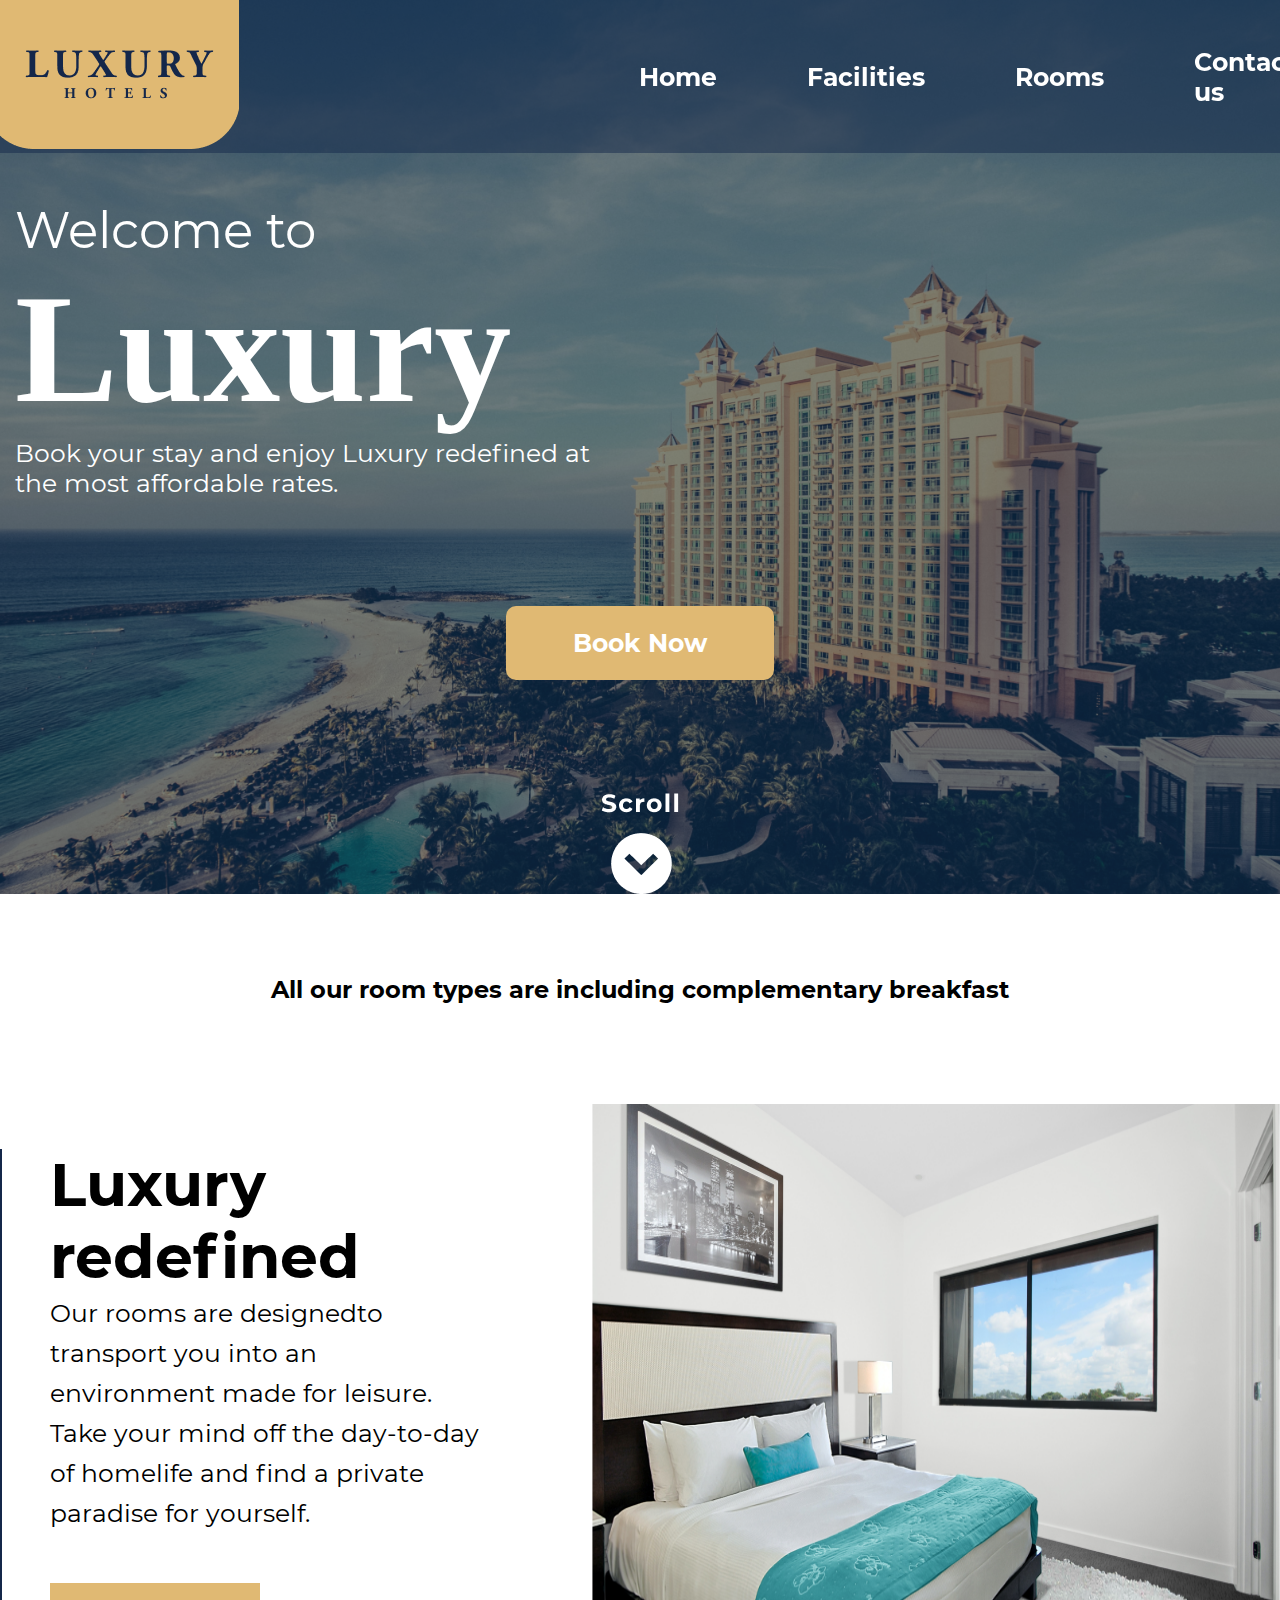
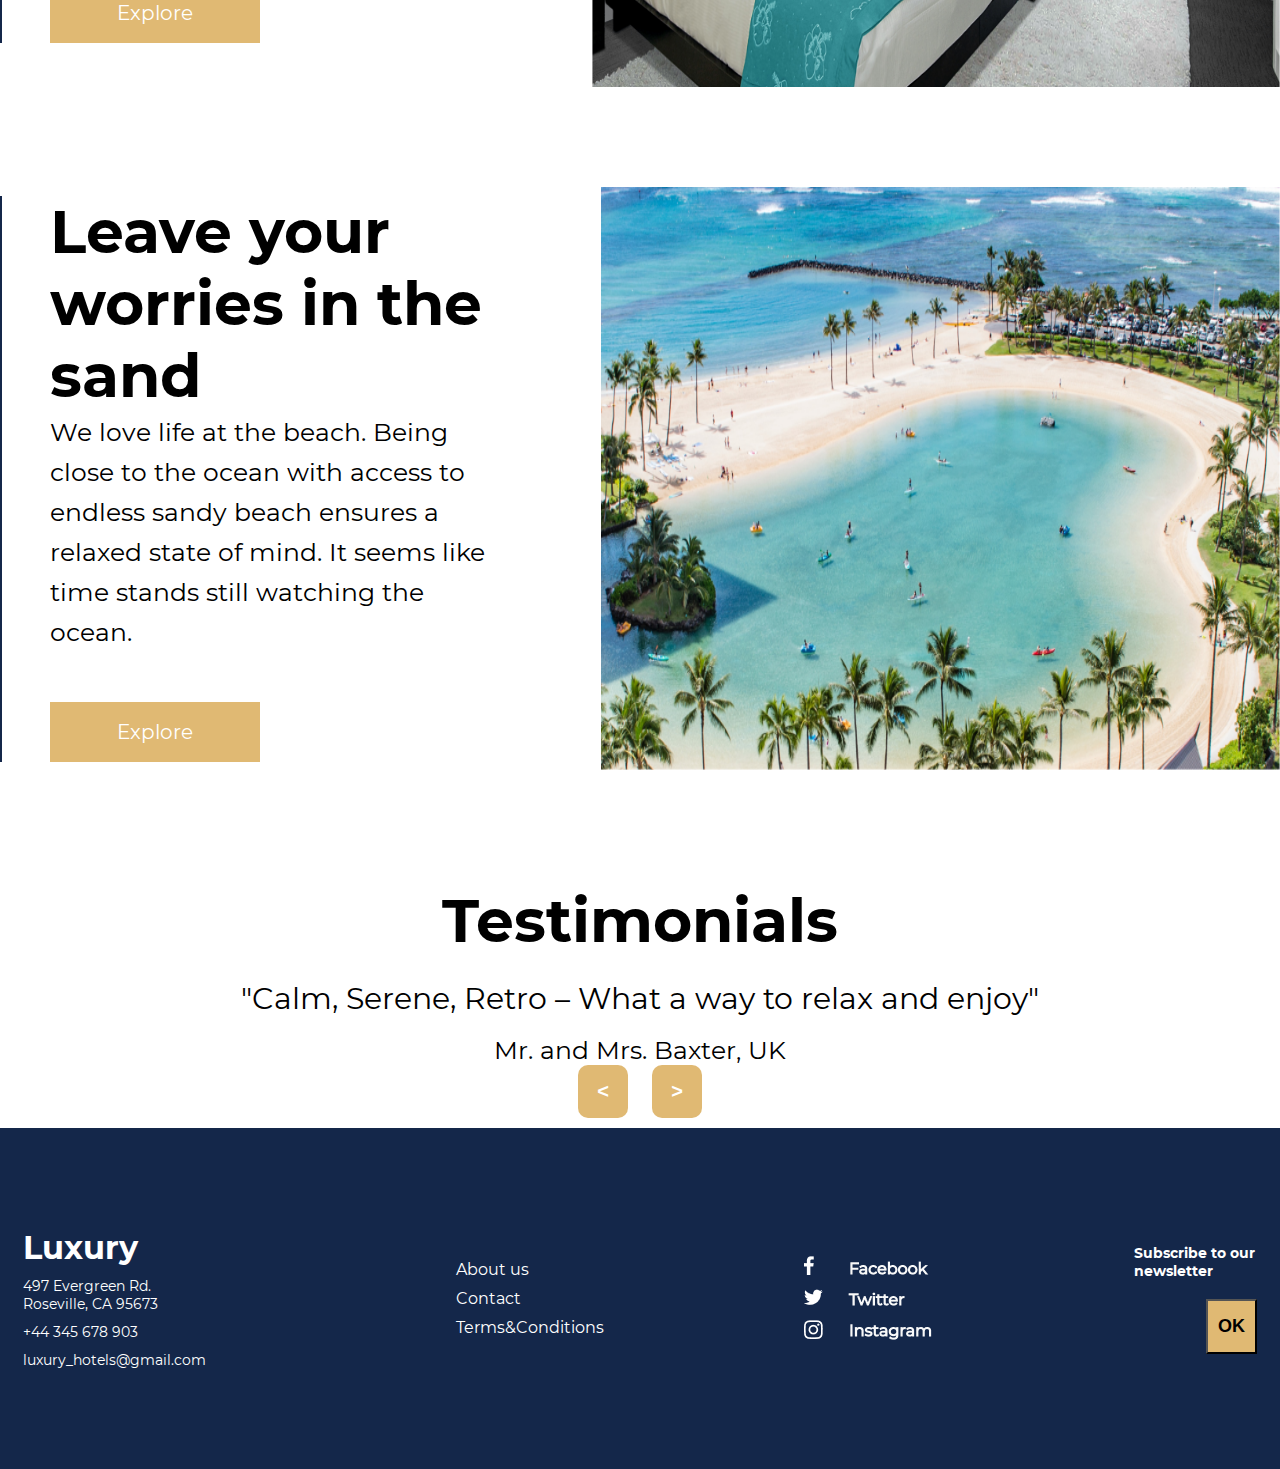
<file: index.html>
<!DOCTYPE html>
<html lang="en">

<head>
    <meta charset="UTF-8">
    <meta http-equiv="X-UA-Compatible" content="IE=edge">
    <meta name="viewport" content="width=device-width, initial-scale=1.0">
    <title>Document</title>
    <link rel="stylesheet" href="css/first.css">
    <link rel="stylesheet" href="css/second.css">
    <link rel="stylesheet" href="css/third.css">
    <link rel="stylesheet" href="css/forth.css">
    
</head>

<body>

    <header class="header">
        <div class="header_start">
            <div class="header_nav nav">
                <a href="#!" class="logo"><img src="img/Group 33.png" class="lux_img" alt=""></a>
                <ul class="hotel_list">
                    <li class="hotel_link">
                        <a href="index.html" class="hotel_linker">Home</a>
                    </li>
                    <li class="hotel_link">
                        <a href="facility.html" class="hotel_linker">Facilities</a>
                    </li>
                    <li class="hotel_link">
                        <a href="third.html" class="hotel_linker">Rooms</a>
                    </li>
                    <li class="hotel_link">
                        <a href="FOUR.HTML" class="hotel_linker">Contact us</a>
                    </li>
                </ul>
            </div>
            <img src="img/first page/header.png" class="headerBg" alt="">
            <div class="hotel_comment">
                <div class="container">
                    <h4 class="cmmn_Welcome">Welcome to</h4>
                    <h1 class="Luxury_cmmn">Luxury</h1>
                    <p class="luxury_txt_cmmn">Book your stay and enjoy Luxury
                        redefined at the most affordable rates.</p>
                        <a href="#" class="book_now">Book Now</a>
                        <div class="link_of_scrolling">
                            <a href="#navver">
                                <img class="scroll_scroll" src="img/Scroll.png" alt="">
                            </a>
                        </div>
                </div>
            </div>
            
        </div>
        <div class="header_stomach">
            <h2 class="stomach_text">All our room types are including complementary breakfast</h2>
            <div class="stomach_guide">
                <div class="stomach_guide_txt">
                    <h1 class="guide_title">Luxury redefined</h1>
                    <p class="guide_txt">Our rooms are designedto transport you into an environment made for leisure. Take your mind off the day-to-day of homelife and find a private paradise for yourself.</p>
                    <a href="#" class="guide_btn">Explore</a>
                </div>
                <div class="guide_img">
                    <img id="navver" src="img/first page/room1.png" class="img_guide" alt="">
                </div>
            </div>
            <div class="stomach_guide">
                <div class="stomach_guide_txt">
                    <h1 class="guide_title">Leave your worries in 
                        the sand</h1>
                    <p class="guide_txt">We love life at the beach. Being close
                        to the ocean with access to endless sandy
                        beach ensures a relaxed state of mind. It 
                        seems like time stands still watching the 
                        ocean. </p>
                    <a href="#" class="guide_btn">Explore</a>
                </div>
                <div class="guide_img">
                    <img src="img/first page/plyaj.png" class="img_guide" alt="">
                </div>
            </div>
            
        </div>
        <div class="header_footer">
            <h1 class="header_footer_texts">Testimonials</h1>
            <p class="text_text">"Calm, Serene, Retro – What a way to relax and enjoy"</p>
            <p class="text_text_1"> Mr. and Mrs. Baxter, UK</p>
            <div class="header_footer-btns">
                <button class="btn_s"><</button>
                <button class="btn_s">></button>
            </div>
        </div>
    </header>

    <section class="section">
        <div class="container">
            <div class="nav_for_foooter">
                <div class="nav_1_footer">
                    <h1 class="text_luxury_foooter">Luxury</h1>
                    <a class="link_for_footer" href="#">497 Evergreen Rd. Roseville, CA 95673</a>
                    <a class="link_for_footer_1" href="tel:+44 345 678 903">+44 345 678 903</a>
                    <a class="link_for_footer_2" href="mailto:luxury_hotels@gmail.com">luxury_hotels@gmail.com</a>
                   
                </div>
                <div class="nav_footer_2">
                    <a href="#" class="nav_link_footer">About us</a>
                    <a href="#" class="nav_link_footer_1">Contact</a>
                    <a href="#" class="nav_link_footer_2">Terms&Conditions</a>
                </div>
                <div class="nav_footer_3">
                    <a href="#">
                        <img src="img/facebok.png" class="twit_face" alt="">
                    </a>
                </div>
                <div class="nav_footer_4">
                    <p class="nav_txt_subs">Subscribe to our newsletter</p><br>
                    <div class="navver">
                        <input type="text" class="input" placeholder="Email Address">
                        <button class="OK">OK</button>
                    </div>
                </div>
            </div>
        </div>
    </section>


</body>

</html>
</file>
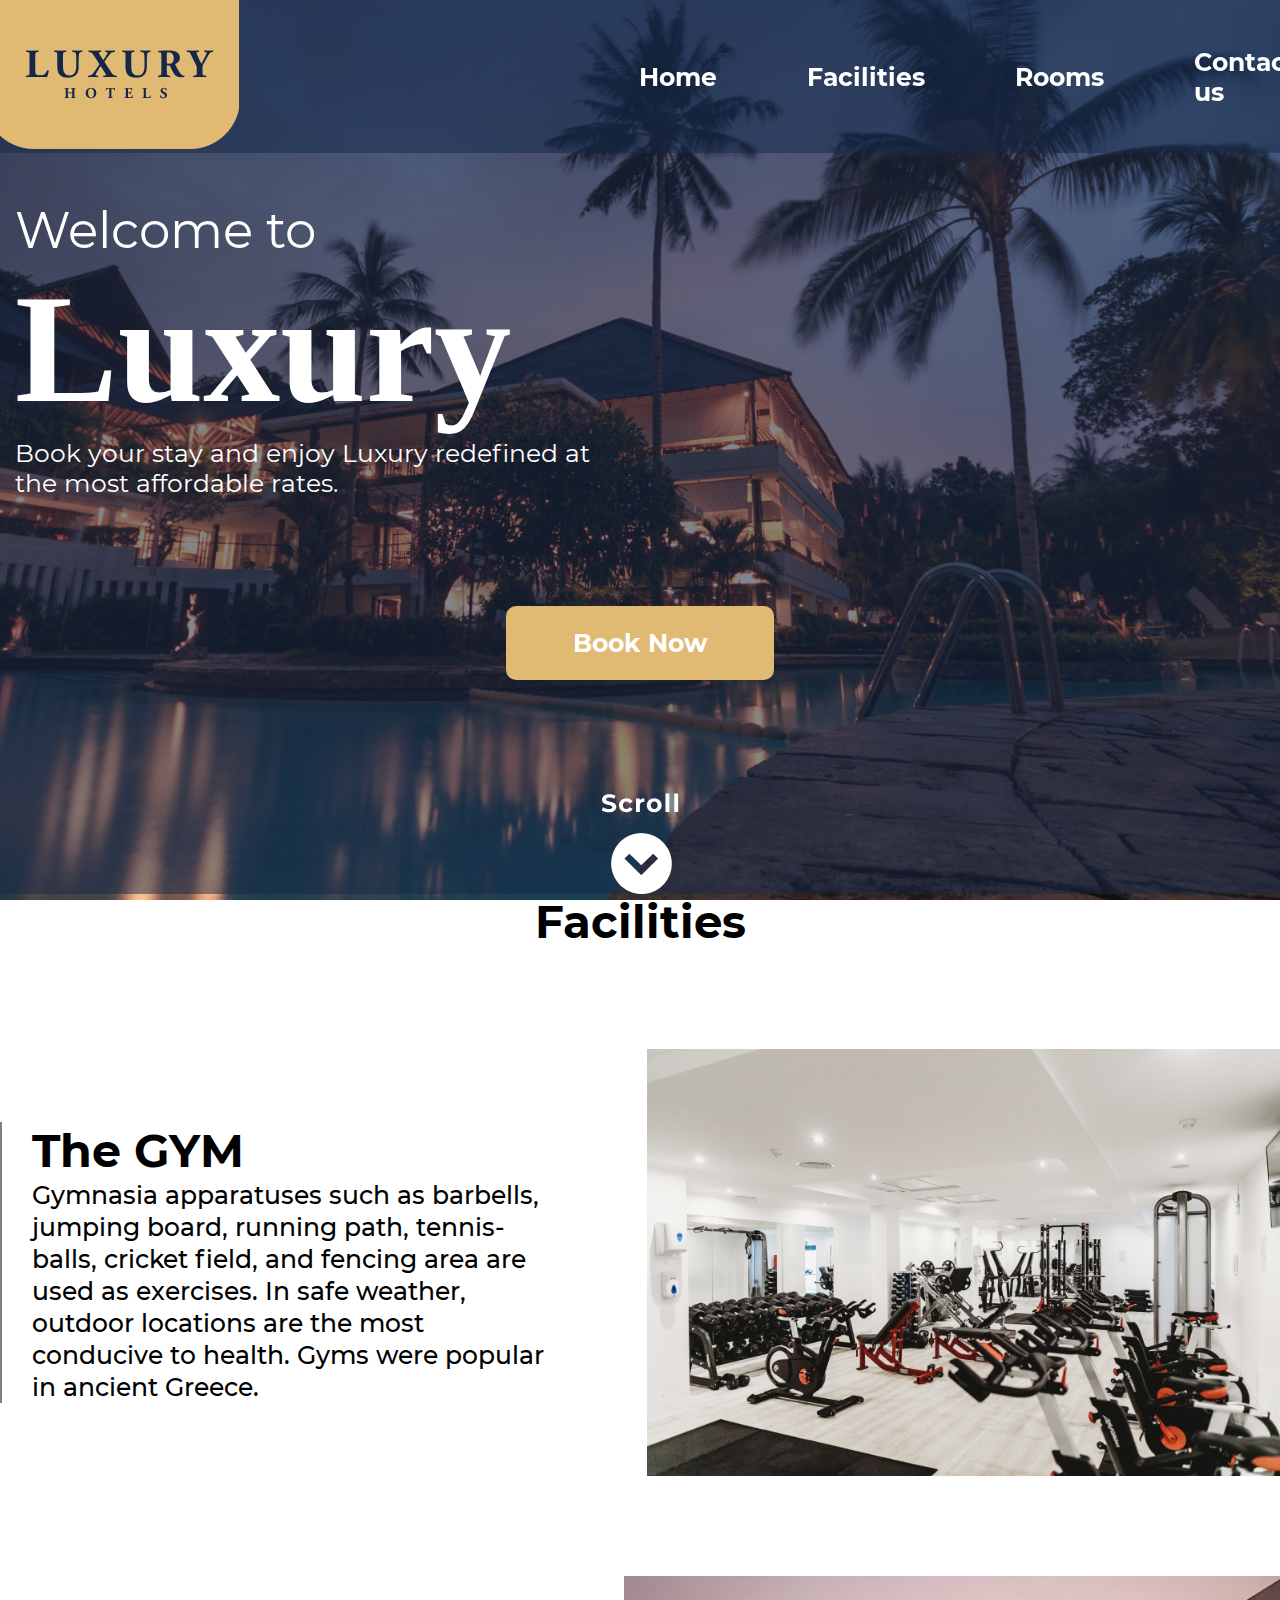
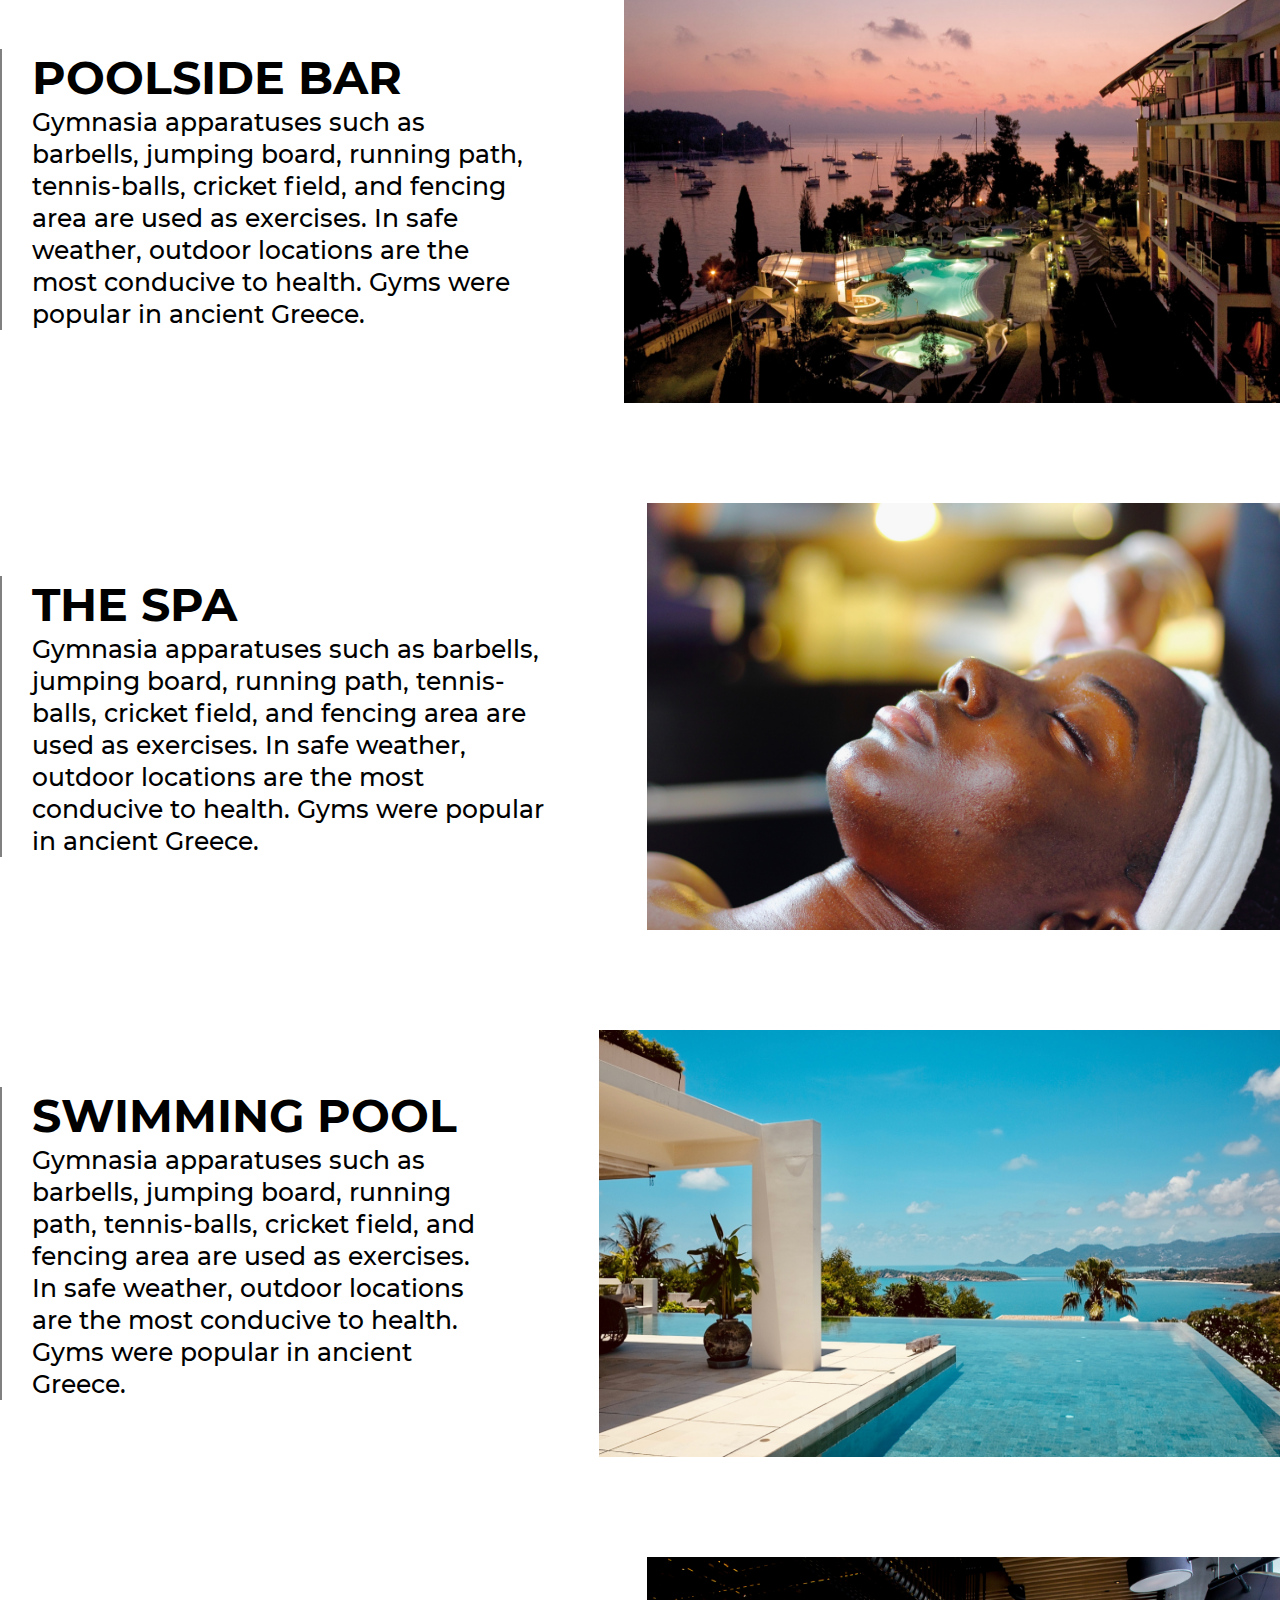
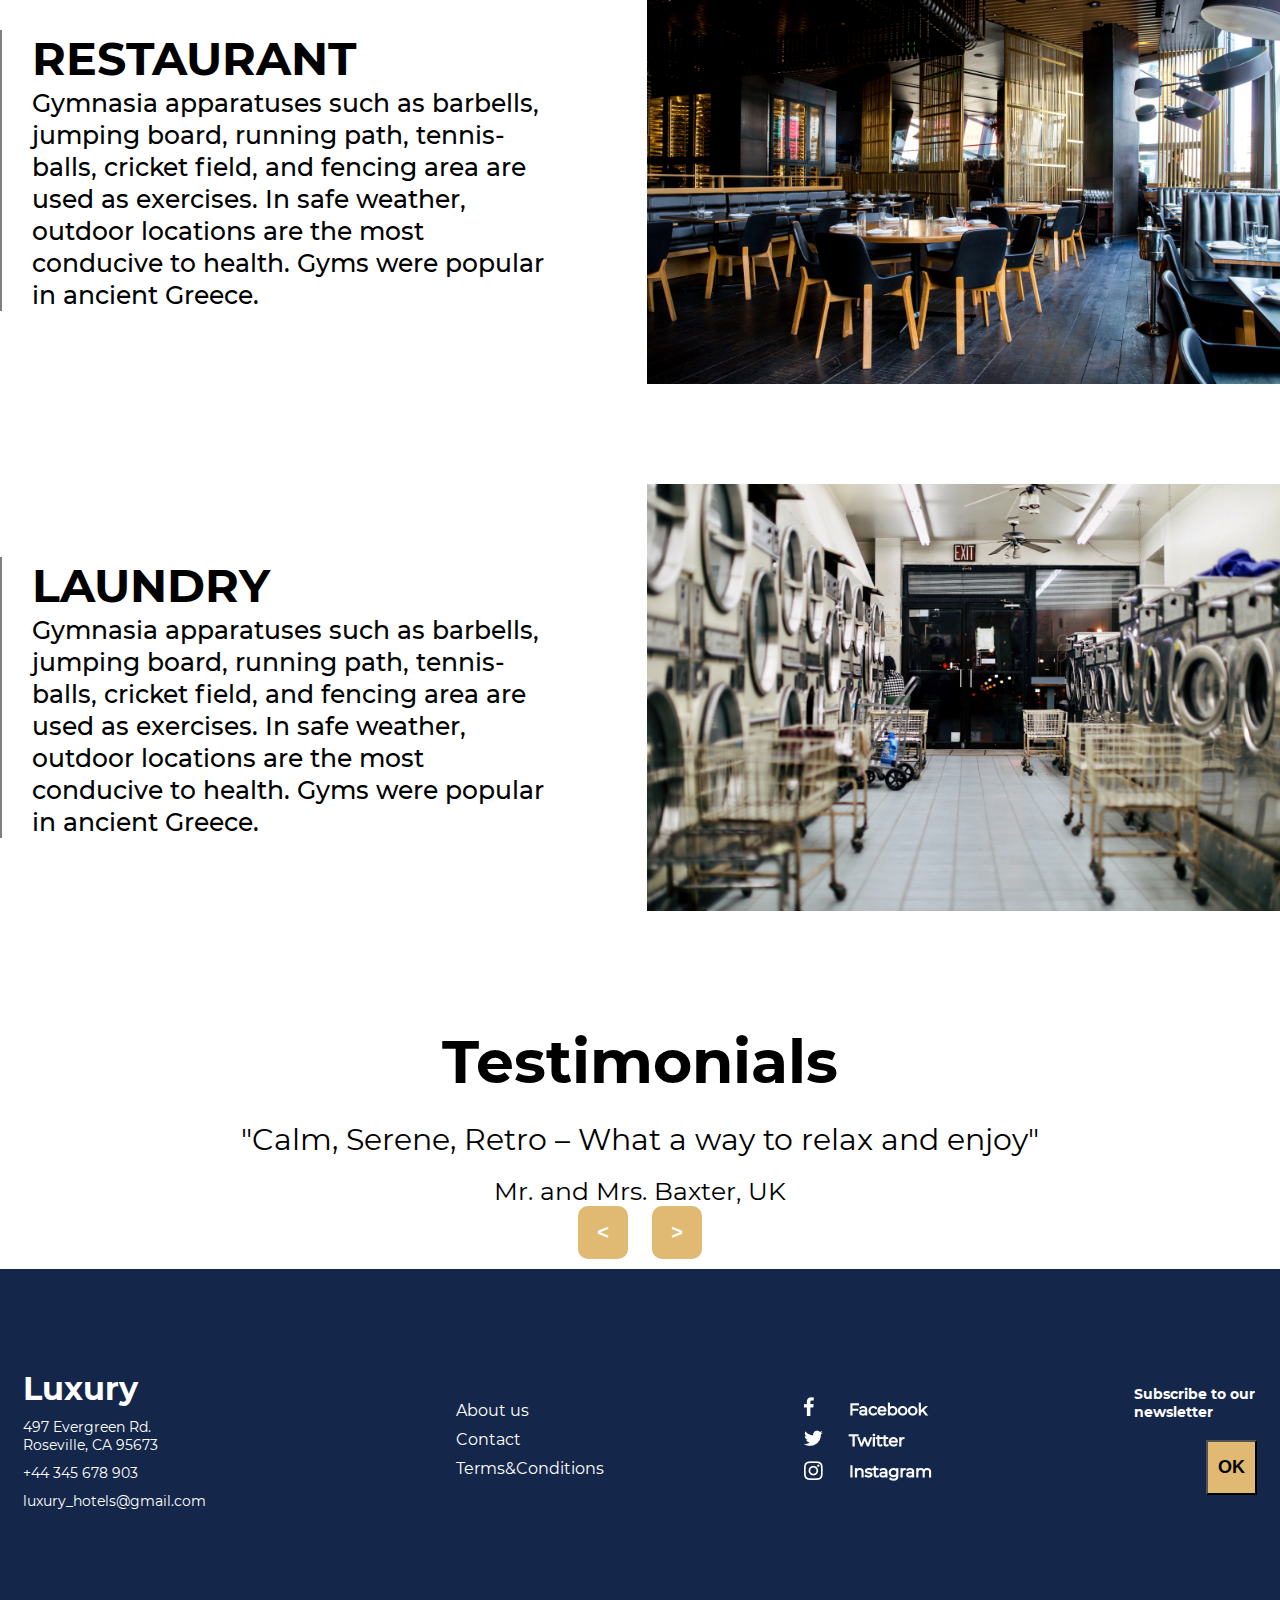
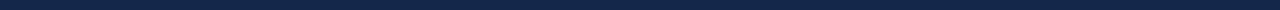
<file: facility.html>
<!DOCTYPE html>
<html lang="en">

<head>
    <meta charset="UTF-8">
    <meta http-equiv="X-UA-Compatible" content="IE=edge">
    <meta name="viewport" content="width=device-width, initial-scale=1.0">
    <title>Document</title>
    <link rel="stylesheet" href="css/second.css">
    <link rel="stylesheet" href="css/third.css">
    <link rel="stylesheet" href="css/forth.css">
</head>

<body>

    <header class="header">
        <div class="header_start">
            <div class="header_nav nav">
                <a href="#!" class="logo"><img src="img/Group 33.png" class="lux_img" alt=""></a>
                <ul class="hotel_list">
                    <li class="hotel_link">
                        <a href="index.html" class="hotel_linker">Home</a>
                    </li>
                    <li class="hotel_link">
                        <a href="facility.html" class="hotel_linker">Facilities</a>
                    </li>
                    <li class="hotel_link">
                        <a href="third.html" class="hotel_linker">Rooms</a>
                    </li>
                    <li class="hotel_link">
                        <a href="FOUR.HTML" class="hotel_linker">Contact us</a>
                    </li>
                </ul>
            </div>
            <img src="img/second page/palm.png" class="headerBg" alt="">
            <div class="hotel_comment">
                <div class="container">
                    <h4 class="cmmn_Welcome">Welcome to</h4>
                    <h1 class="Luxury_cmmn">Luxury</h1>
                    <p class="luxury_txt_cmmn">Book your stay and enjoy Luxury
                        redefined at the most affordable rates.</p>
                        <a href="#" class="book_now">Book Now</a>
                        <div class="link_of_scrolling">
                            <a href="#">
                                <img class="scroll_scroll" src="img/Scroll.png" alt="">
                            </a>
                        </div>
                </div>
            </div>
            
        </div>

        <div class="style_rooms">
            <div class="room_txt">Facilities</div>
            <div class="rooms_info">
                <div class="about_room">
                    <h2 class="info">The GYM</h2>
                    <p class="info_txt">Gymnasia apparatuses such as barbells, jumping board, running path, tennis-balls, cricket field, and fencing area are used as exercises. In safe weather, outdoor locations are the most conducive to health. Gyms were popular in ancient Greece.</p>
                </div>
                <div class="room_1">
                    <img src="img/second page/sportzal.png" class="img_gym" alt="">
                </div>
            </div>
            <div class="rooms_info">
                <div class="about_room">
                    <h2 class="info">POOLSIDE BAR</h2>
                    <p class="info_txt">Gymnasia apparatuses such as barbells, jumping board, running path, tennis-balls, cricket field, and fencing area are used as exercises. In safe weather, outdoor locations are the most conducive to health. Gyms were popular in ancient Greece.</p>
                </div>
                <div class="room_1">
                    <img src="img/second page/vidsverxy.png" class="img_gym" alt="">
                </div>
            </div>
            <div class="rooms_info">
                <div class="about_room">
                    <h2 class="info">THE SPA</h2>
                    <p class="info_txt">Gymnasia apparatuses such as barbells, jumping board, running path, tennis-balls, cricket field, and fencing area are used as exercises. In safe weather, outdoor locations are the most conducive to health. Gyms were popular in ancient Greece.</p>
                </div>
                <div class="room_1">
                    <img src="img/second page/massaj.png" class="img_gym" alt="">
                </div>
            </div>
            <div class="rooms_info">
                <div class="about_room">
                    <h2 class="info">SWIMMING POOL</h2>
                    <p class="info_txt">Gymnasia apparatuses such as barbells, jumping board, running path, tennis-balls, cricket field, and fencing area are used as exercises. In safe weather, outdoor locations are the most conducive to health. Gyms were popular in ancient Greece.</p>
                </div>
                <div class="room_1">
                    <img src="img/second page/pool.png" class="img_gym" alt="">
                </div>
            </div>
            <div class="rooms_info">
                <div class="about_room">
                    <h2 class="info">RESTAURANT</h2>
                    <p class="info_txt">Gymnasia apparatuses such as barbells, jumping board, running path, tennis-balls, cricket field, and fencing area are used as exercises. In safe weather, outdoor locations are the most conducive to health. Gyms were popular in ancient Greece.</p>
                </div>
                <div class="room_1">
                    <img src="img/second page/restaran.png" class="img_gym" alt="">
                </div>
            </div>
            <div class="rooms_info">
                <div class="about_room">
                    <h2 class="info">LAUNDRY</h2>
                    <p class="info_txt">Gymnasia apparatuses such as barbells, jumping board, running path, tennis-balls, cricket field, and fencing area are used as exercises. In safe weather, outdoor locations are the most conducive to health. Gyms were popular in ancient Greece.</p>
                </div>
                <div class="room_1">
                    <img src="img/second page/yuvish mashinasi.png" class="img_gym" alt="">
                </div>
            </div>
           
        </div>

        <div class="header_footer">
            <h1 class="header_footer_texts">Testimonials</h1>
            <p class="text_text">"Calm, Serene, Retro – What a way to relax and enjoy"</p>
            <p class="text_text_1"> Mr. and Mrs. Baxter, UK</p>
            <div class="header_footer-btns">
                <button class="btn_s"><</button>
                <button class="btn_s">></button>
            </div>
        </div>

        <section class="section">
            <div class="container">
                <div class="nav_for_foooter">
                    <div class="nav_1_footer">
                        <h1 class="text_luxury_foooter">Luxury</h1>
                        <a class="link_for_footer" href="#">497 Evergreen Rd. Roseville, CA 95673</a>
                        <a class="link_for_footer_1" href="tel:+44 345 678 903">+44 345 678 903</a>
                        <a class="link_for_footer_2" href="mailto:luxury_hotels@gmail.com">luxury_hotels@gmail.com</a>
                       
                    </div>
                    <div class="nav_footer_2">
                        <a href="#" class="nav_link_footer">About us</a>
                        <a href="#" class="nav_link_footer_1">Contact</a>
                        <a href="#" class="nav_link_footer_2">Terms&Conditions</a>
                    </div>
                    <div class="nav_footer_3">
                        <a href="#">
                            <img src="img/facebok.png" class="twit_face" alt="">
                        </a>
                    </div>
                    <div class="nav_footer_4">
                        <p class="nav_txt_subs">Subscribe to our newsletter</p><br>
                        <div class="navver">
                            <input type="text" class="input" placeholder="Email Address">
                            <button class="OK">OK</button>
                        </div>
                    </div>
                </div>
            </div>
        </section>
       
    
        </header>
</file>
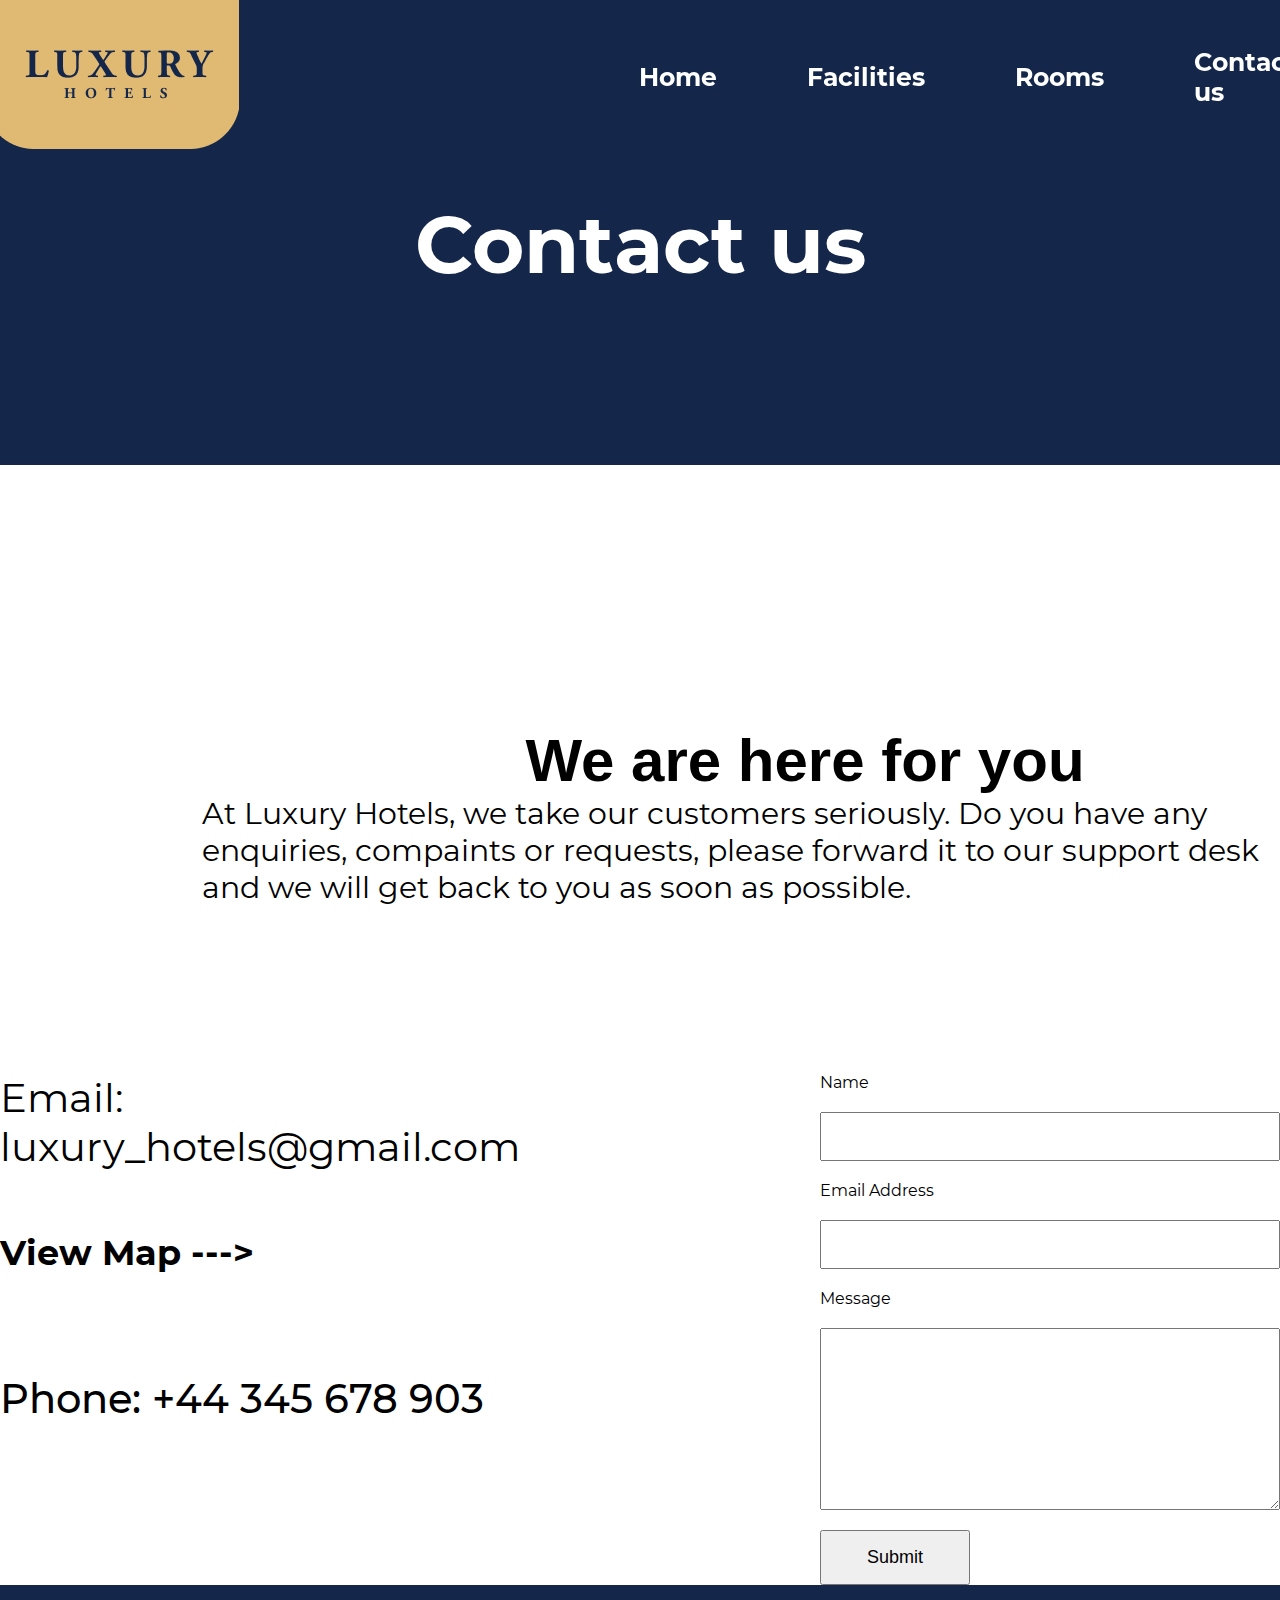
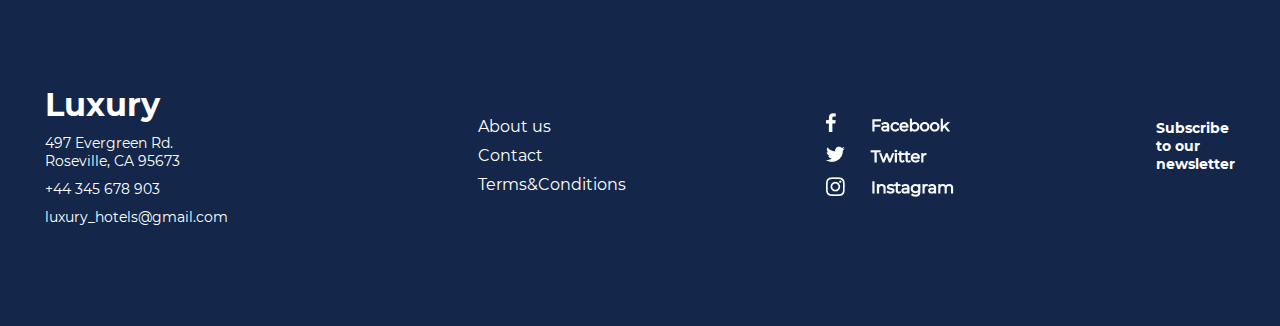
<file: FOUR.HTML>
<!DOCTYPE html>
<html lang="en">

<head>
    <meta charset="UTF-8">
    <meta http-equiv="X-UA-Compatible" content="IE=edge">
    <meta name="viewport" content="width=device-width, initial-scale=1.0">
    <title>Document</title>
    <link rel="stylesheet" href="css/first.css">
    <link rel="stylesheet" href="css/second.css">
    <link rel="stylesheet" href="css/third.css">
    <link rel="stylesheet" href="css/forth.css">

</head>

<body>
    <header class="header">
        <div class="container_11">
            <div class="header_start">
                <div class="header_nav nav">
                    <a href="#!" class="logo"><img src="img/Group 33.png" class="lux_img" alt=""></a>
                    <ul class="hotel_list">
                        <li class="hotel_link">
                            <a href="index.html" class="hotel_linker">Home</a>
                        </li>
                        <li class="hotel_link">
                            <a href="facility.html" class="hotel_linker">Facilities</a>
                        </li>
                        <li class="hotel_link">
                            <a href="third.html" class="hotel_linker">Rooms</a>
                        </li>
                        <li class="hotel_link">
                            <a href="FOUR.HTML" class="hotel_linker">Contact us</a>
                        </li>
                    </ul>
                </div>
                <h1 class="text_contact">Contact us</h1>
            </div>

        </div>
    </header>
    <main class="main">
        <div class="container_11">
            <div class="main_txt_her">
                <h1 class="main_txt_for_pay">We are here for you</h1>
                <p class="main_txt_for_paid">At Luxury Hotels, we take our customers seriously. Do you have any
                    enquiries, compaints or requests,
                    please forward it to our support desk and we will get back to you as soon as possible.</p>
            </div>
            <div class="flex_for">

                <div class="connects">
                    <div class="location">
                        <a class="locations" href="mailto:497 Evergreen Rd. Roseville, 
                          CA 95673">
                            Email: luxury_hotels@gmail.com</a>
                    </div>
                    <div class="viewing">
                        <a class="viewing" href="#">View Map ---></a>
                    </div>
                    <div class="contacing_number">
                        <a class="contacing_numbers" href="tel:Phone: +44 345 678 903"> Phone: +44 345 678 903</a>
                    </div>
                </div>
                <form class="message_for_admin">
                    <!-- <img src="img/Group 77.png" alt=""> -->
                    <label for="">Name</label>
                    <input type="text" class="message_for_admin__inp">
                    <label for="">Email Address</label>
                    <input type="email" class="message_for_admin__inp">
                    <label for="">Message</label>
                    <textarea name="" id="" cols="30" rows="10" class="message_for_admin__textarea"></textarea>
                    <button type="submit">Submit</button>
                </form>
            </div>
        </div>
    </main>


    <section class="section">
        <div class="container">
            <div class="nav_for_foooter_1">
                <div class="nav_1_footer">
                    <h1 class="text_luxury_foooter">Luxury</h1>
                    <a class="link_for_footer" href="#">497 Evergreen Rd. Roseville, CA 95673</a>
                    <a class="link_for_footer_1" href="tel:+44 345 678 903">+44 345 678 903</a>
                    <a class="link_for_footer_2" href="mailto:luxury_hotels@gmail.com">luxury_hotels@gmail.com</a>

                </div>
                <div class="nav_footer_2">
                    <a href="#" class="nav_link_footer">About us</a>
                    <a href="#" class="nav_link_footer_1">Contact</a>
                    <a href="#" class="nav_link_footer_2">Terms&Conditions</a>
                </div>
                <div class="nav_footer_3">
                    <a href="#">
                        <img src="img/facebok.png" class="twit_face" alt="">
                    </a>
                </div>
                <div class="nav_footer_4">
                    <p class="nav_txt_subs">Subscribe to our newsletter</p><br>

                </div>
            </div>
        </div>
    </section>

</body>

</html>
</file>
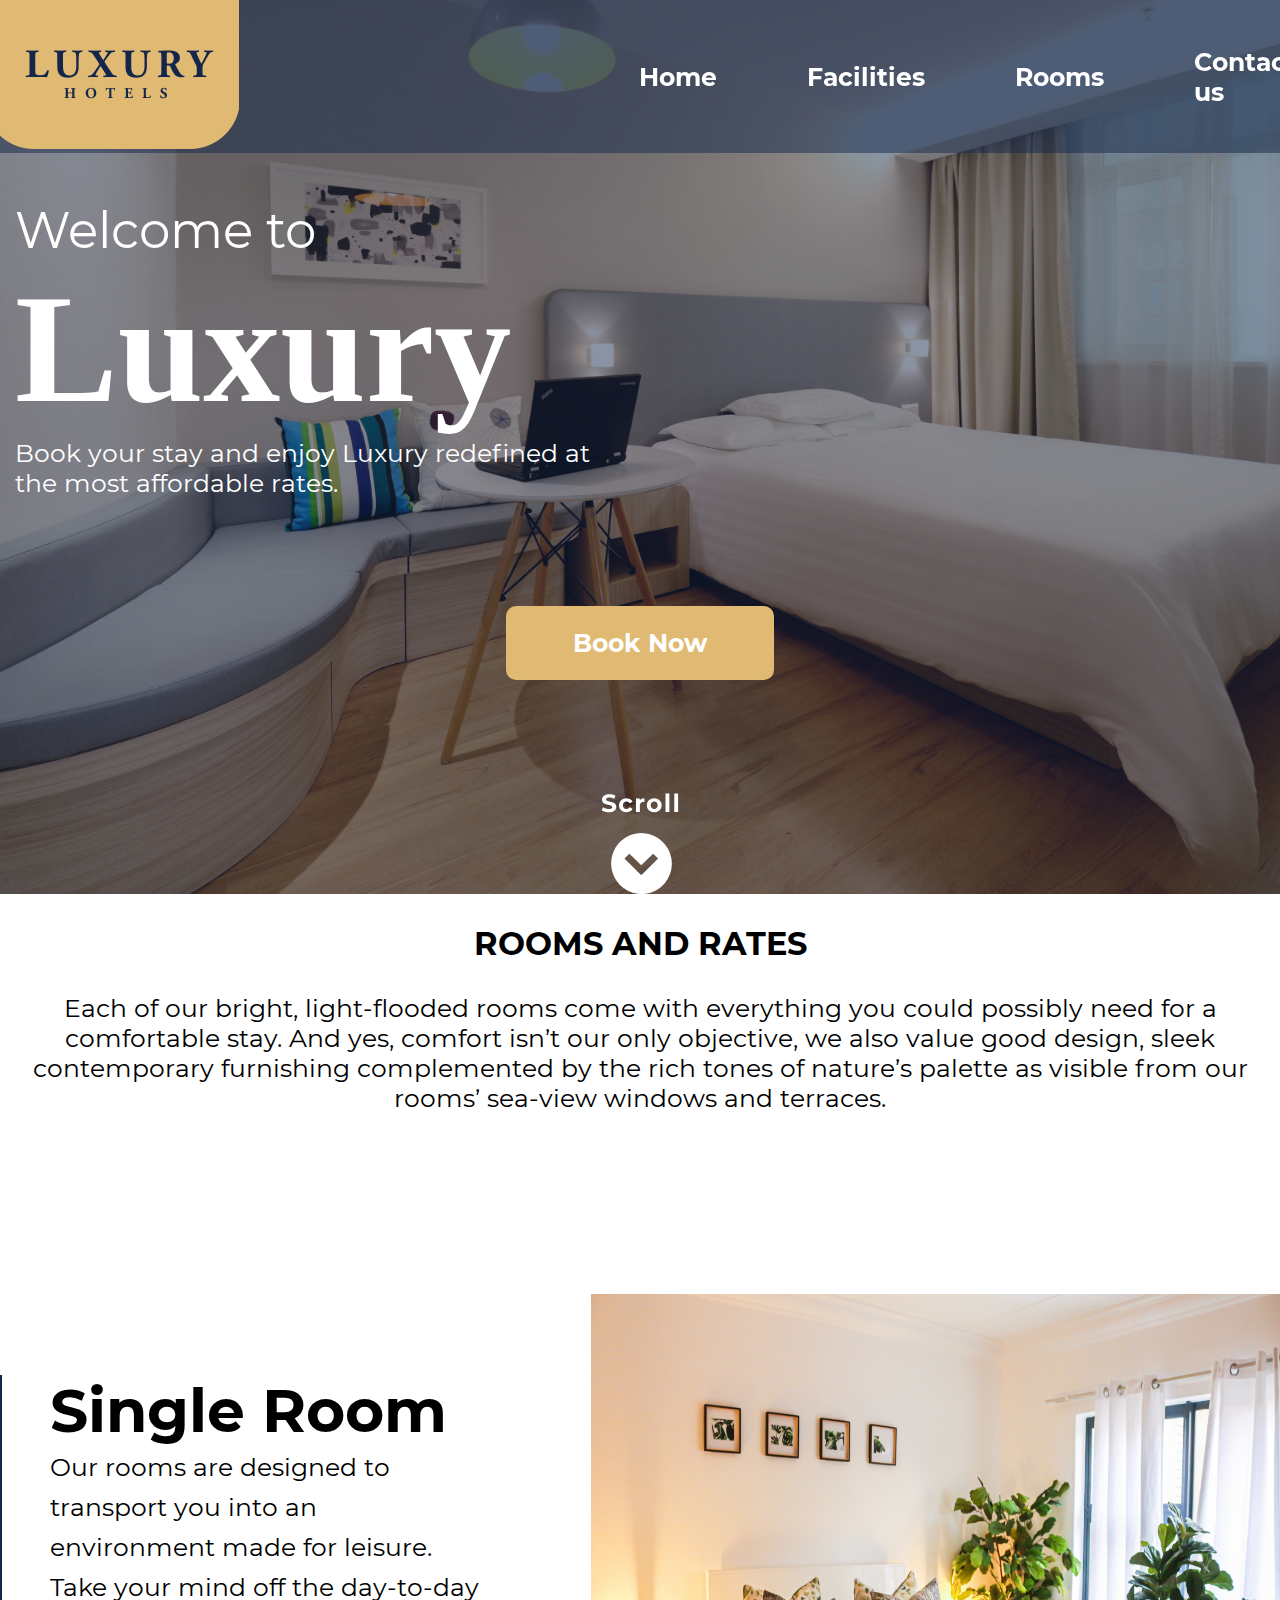
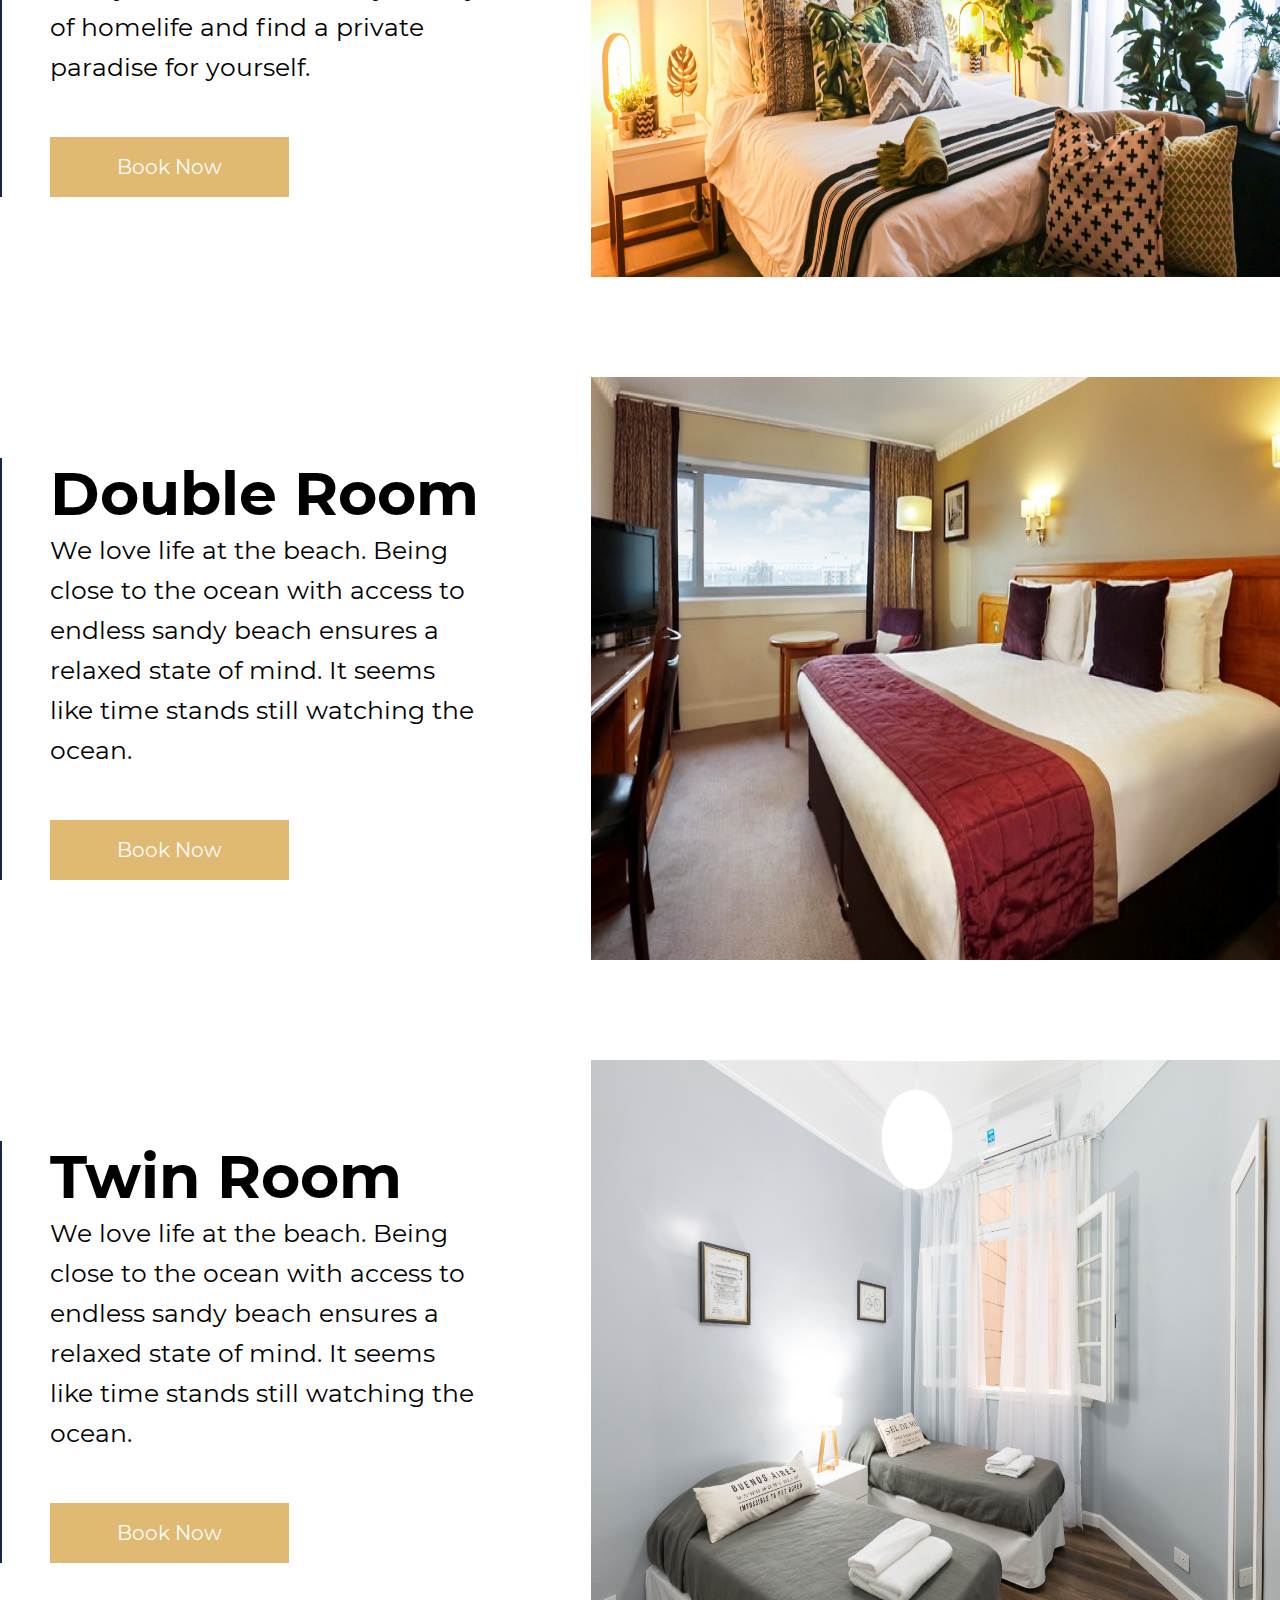
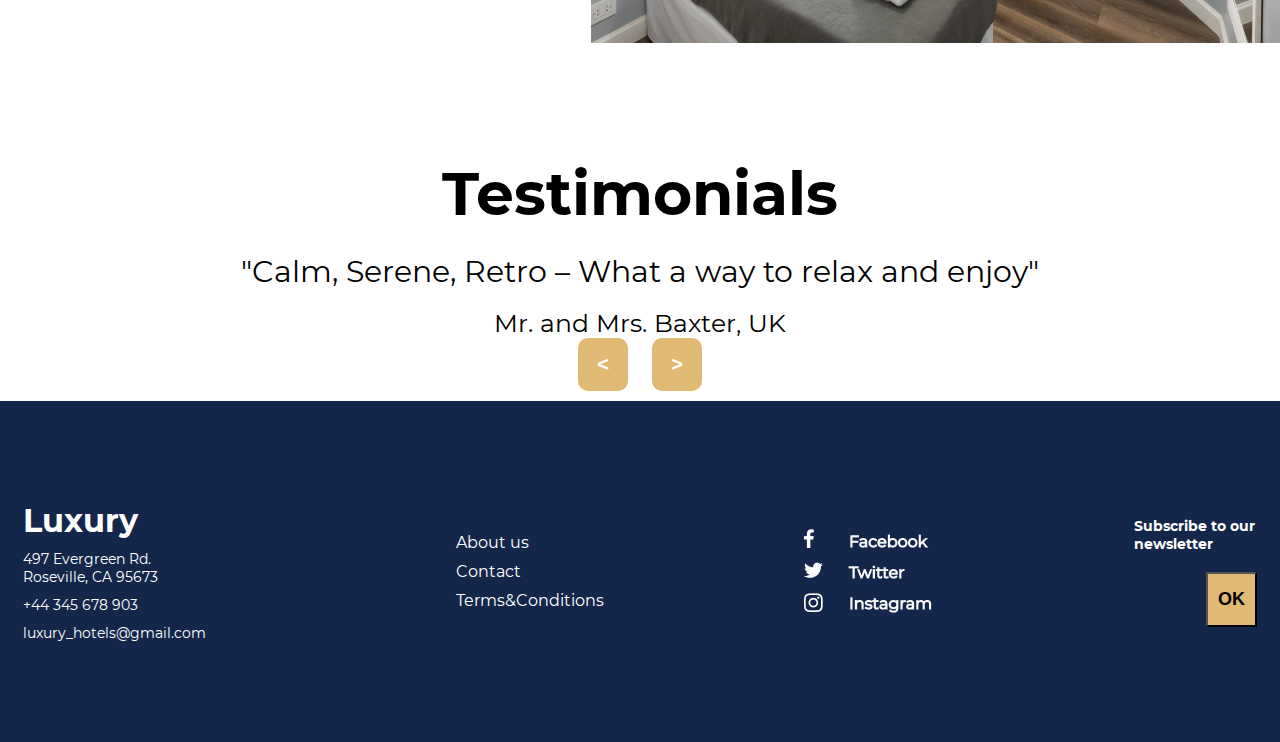
<file: third.html>
<!DOCTYPE html>
<html lang="en">
<head>
    <meta charset="UTF-8">
    <meta http-equiv="X-UA-Compatible" content="IE=edge">
    <meta name="viewport" content="width=device-width, initial-scale=1.0">
    <title>Document</title>
    <link rel="stylesheet" href="css/first.css">
    <link rel="stylesheet" href="css/second.css">
    <link rel="stylesheet" href="css/third.css">
    <link rel="stylesheet" href="css/forth.css">
</head>
<body>
    <div class="header">
        <div class="container_2">
            <div class="header_start">
                <div class="header_nav nav">
                    <a href="#!" class="logo"><img src="img/Group 33.png" class="lux_img" alt=""></a>
                    <ul class="hotel_list">
                        <li class="hotel_link">
                            <a href="index.html" class="hotel_linker">Home</a>
                        </li>
                        <li class="hotel_link">
                            <a href="facility.html" class="hotel_linker">Facilities</a>
                        </li>
                        <li class="hotel_link">
                            <a href="third.html" class="hotel_linker">Rooms</a>
                        </li>
                        <li class="hotel_link">
                            <a href="FOUR.HTML" class="hotel_linker">Contact us</a>
                        </li>
                    </ul>
                </div>
                <img src="img/third page/header_bg.png" class="headerBg" alt="">
                <div class="hotel_comment">
                    <div class="container">
                        <h4 class="cmmn_Welcome">Welcome to</h4>
                        <h1 class="Luxury_cmmn">Luxury</h1>
                        <p class="luxury_txt_cmmn">Book your stay and enjoy Luxury
                            redefined at the most affordable rates.</p>
                            <a href="#" class="book_now">Book Now</a>
                            <div class="link_of_scrolling">
                                <a href="#navver">
                                    <img class="scroll_scroll" src="img/Scroll.png" alt="">
                                </a>
                            </div>
                    </div>
                </div>
                
            </div>

            <div class="rooms_rates">
                <div class="rates">
                    <div class="rate_1">
                        <h1 class="rates_for_rooms">ROOMS AND RATES</h1>
                        <p class="rate_for_roms">Each of our bright, light-flooded rooms come with everything you could possibly need for a comfortable stay. And yes, 
                            comfort isn’t our only objective, we also value good design, sleek contemporary furnishing complemented 
                            by the rich tones of nature’s palette as visible from our rooms’ sea-view windows and terraces. </p>
                    </div>
                </div>
                <div class="header_stomach">
                    <div class="stomach_guide">
                        <div class="stomach_guide_txt">
                            <h1 class="guide_title">Single Room</h1>
                            <p class="guide_txt">Our rooms are designed to transport you into an environment made for leisure. Take your mind off the day-to-day of homelife and find a private paradise for yourself.</p>
                            <a href="#" class="guide_btn">Book Now</a>
                        </div>
                        <div class="guide_img">
                            <img id="navver" src="img/third page/bed.png" class="img_guide" alt="">
                            <span class="before"></span>
                        </div>
                    </div>
                    <div class="stomach_guide">
                        <div class="stomach_guide_txt">
                            <h1 class="guide_title">Double Room</h1>
                            <p class="guide_txt">We love life at the beach. Being close
                                to the ocean with access to endless sandy
                                beach ensures a relaxed state of mind. It 
                                seems like time stands still watching the 
                                ocean. </p>
                            <a href="#" class="guide_btn">Book Now</a>
                        </div>
                        <div class="guide_img">
                            <img src="img/third page/bed 2.png" class="img_guide" alt="">
                            <span class="before"></span>
                        </div>
                    </div>
                    <div class="stomach_guide">
                        <div class="stomach_guide_txt">
                            <h1 class="guide_title">Twin Room</h1>
                            <p class="guide_txt">We love life at the beach. Being close
                                to the ocean with access to endless sandy
                                beach ensures a relaxed state of mind. It 
                                seems like time stands still watching the 
                                ocean. </p>
                            <a href="#" class="guide_btn">Book Now</a><br>
                        </div>
                        <div class="guide_img">
                            <img src="img/third page/twin.png" class="img_guide" 
                            alt="">
                            <span class="before"></span>
                        </div>
                    </div>
                    
                </div>
                <div class="header_footer">
                    <h1 class="header_footer_texts">Testimonials</h1>
                    <p class="text_text">"Calm, Serene, Retro – What a way to relax and enjoy"</p>
                    <p class="text_text_1"> Mr. and Mrs. Baxter, UK</p>
                    <div class="header_footer-btns">
                        <button class="btn_s"><</button>
                        <button class="btn_s">></button>
                    </div>
                </div>
            </header>
        
            <section class="section">
                <div class="container">
                    <div class="nav_for_foooter">
                        <div class="nav_1_footer">
                            <h1 class="text_luxury_foooter">Luxury</h1>
                            <a class="link_for_footer" href="#">497 Evergreen Rd. Roseville, CA 95673</a>
                            <a class="link_for_footer_1" href="tel:+44 345 678 903">+44 345 678 903</a>
                            <a class="link_for_footer_2" href="mailto:luxury_hotels@gmail.com">luxury_hotels@gmail.com</a>
                           
                        </div>
                        <div class="nav_footer_2">
                            <a href="#" class="nav_link_footer">About us</a>
                            <a href="#" class="nav_link_footer_1">Contact</a>
                            <a href="#" class="nav_link_footer_2">Terms&Conditions</a>
                        </div>
                        <div class="nav_footer_3">
                            <a href="#">
                                <img src="img/facebok.png" class="twit_face" alt="">
                            </a>
                        </div>
                        <div class="nav_footer_4">
                            <p class="nav_txt_subs">Subscribe to our newsletter</p><br>
                            <div class="navver">
                                <input type="text" class="input" placeholder="Email Address">
                                <button class="OK">OK</button>
                            </div>
                        </div>
                    </div>
                </div>
            </section>
        
    </div>

   
    
</body>
</html>
</file>
<file: css/first.css>
@import 'fonts.css';

* {
    margin: 0;
    padding: 0;
    box-sizing: border-box;
    scroll-behavior: smooth;
}

body {
    font-family: Montserrat;
    transition: .5s;
}

ul {
    list-style: none;
}

.container {
    max-width: 1320px;
    width: 100%;
    margin: 0 auto;
    padding: 0 15px;
}

a {
    text-decoration: none;
}
a:hover {
    text-decoration: underline;
}

.lux_img {
    position: relative;

}

.luxury_text {
    /* position: absolute;
    left: 15.99%; */
    margin-top: 39px;
}

.header_nav {
    position: relative;
    z-index: 1;
    display: flex;
    column-gap: 400px;
    justify-content: center;
    background: rgba(20, 39, 74, 0.5);
    /* flex-grow: 0; */
}


.hotel_list {
    display: flex;
    column-gap: 90px;
    align-items: center;
}

.header_start {
    position: relative;
    min-height: 100vh;
    display: flex;
    flex-direction: column;
}

.headerBg {
    position: absolute;
    width: 100%;
    height: 100%;
    object-fit: cover;
}

.hotel_comment {
    position: relative;
    display: flex;
    align-items: center;
    flex-grow: 1;
    background: rgba(20, 39, 74, 0.5);
}

.hotel_linker {
   color: white;
   font-size: 25px;
   font-weight: 700;
   
}

.cmmn_Welcome {
    /* position: absolute; */
    font-size: 50px;
    color: white;
    font-weight: 400;
    /* left: 14.13%;
    right: 66.18%;
    top: 43.55%;
    bottom: 87.57%; */

}

.Luxury_cmmn {
    /* position: absolute; */
    /* left: 14.11%;
    right: 52.54%;
    top: 50.03%;
    bottom: 83.84%; */
    color: white;
    font-size: 154px;
    font-family: none;
    font-weight: 600;
}



.luxury_txt_cmmn {
    /* position: absolute;
    left: 14.11%;
    right: 58.95%;
    top: 77.81%;
    bottom: 79.34%; */
    color: white;
    font-size: 25px;
    width: 100%;
    max-width: 575px;
    

}


.book_now {
    display: flex;
    justify-content: center;
    align-items: center;
    color: white;
    background: #E0B973;
    width: 100%;
    max-width: 268px;
    margin: 108px auto;
    padding: 22px 50px;
    font-size: 25px;
    border-radius: 10px;
    font-weight: 700;
    line-height:30px;
}

.scroll_scroll {
    display: flex;
    justify-content: center;
    align-items: center;
    margin: 0 auto;
}


.header_stomach {
    display: flex;
    justify-content: center;
    align-items: center;
    margin-top: 81px;
    flex-direction: column;
}

.guide_title {
    font-size:60px;
    font-weight: 700;
    line-height: 72px;
    width: 100%;
    max-width: 563px;
}

.guide_txt{
    font-size: 25px;
    font-weight: 400;
    line-height: 40px;
    width: 100%;
    max-width: 542px;
}

.stomach_guide_txt {
    border-left:2px solid #14274A;
    padding-left: 48px ;
    margin: auto 0;
}

.stomach_guide {
    margin-top: 100px;
    column-gap: 110px;
}

.guide_btn {
    font-size: 20px;
    font-weight: 400;
    line-height: 24px;
    background: #E0B973;
    color: white;
    padding: 18px 67px;
    transition: .5s;
    display: inline-block;
    margin-top: 50px;
}

.guide_btn:hover {
    text-decoration: none;
    background: #7c653a;
}

.img_guide {
    width: 100%;
    max-width: 866px;
    height: 100%;
    min-height: 579px;
}

.stomach_guide {
    display: flex;
}

.header_footer {
    text-align: center;
    margin-top: 115px;
}

.text_text {
    font-size: 30px;
    font-weight: 400;
    line-height: 34px;
    margin-top: 25px;
}

.header_footer_texts {
    font-size: 60px;
    font-weight: 700;
    line-height: 72px;
}

.text_text_1 {
    font-size: 25px;
    font-weight: 400;
    line-height: 30px;
    margin-top: 19px;
}

.btn_s {
    padding: 15px 18px;
    font-size: 20px;
    font-weight: 900;
    width: 100%;
    color: white;
    max-width: 50px;
    background: #E0B973;
    border: none;
    margin-top: 30px;
    border-radius: 10px;
    margin: 0 10px;
    outline: none
}



.nav_for_foooter {
    display: flex;
    align-items: center;
    justify-content: center;
    margin-top: 10px;
    padding: 100px 180px;
    
}



.nav_1_footer {
    display: flex;
    flex-direction: column;
    row-gap: 10px;
    width: 100%;
    max-width: 200px;
}

.link_for_footer {
    color: white;
    font-size: 14px;
    transition: .5s;
}

.link_for_footer:hover {
     text-decoration: none;
}
.link_for_footer_1:hover {
     text-decoration: none;
}
.link_for_footer_2:hover {
     text-decoration: none;
}
.link_for_footer_1 {
    color: white;
    font-size: 14px;
    transition: .5s;
}
.link_for_footer_2 {
    color: white;
    font-size: 14px;
    transition: .5s;
}

.section {
    background: rgba(20, 39, 74, 1);
    
}

.text_luxury_foooter {
    color: white;
}








.nav_link_footer {
    color: white;
}
.nav_link_footer_1 {
    color: white;
}
.nav_link_footer_2 {
    color: white;
}

.nav_footer_2 {
    display: flex;
    flex-direction: column;
    row-gap: 10px;
    margin-left: 250px;
}

.nav_footer_3 {
    margin-left: 200px;
}

.nav_footer_4 {
    margin-left: 200px;
}




.nav_txt_subs {
    font-size: 14px;
    font-weight: 700;
    color: white;
}

.input {
    padding: 15px 30px;
    outline: none;
    background: none;
    border: 2px solid #e0b973 ;
    color: white;
    font-weight: 700;
    line-height: 20px;
    font-size: 14px;
}

.OK {
    padding: 15px 10px;
    transition: .5;
    color: black;
    background: #e0b973;
    display: inline-block;
    font-weight: 700;
    outline: none;
}
.navver {
    display: flex;
}
</file>
<file: css/second.css>
@import 'fonts.css';

* {
    margin: 0;
    padding: 0;
    box-sizing: border-box;
    scroll-behavior: smooth;
}

body {
    font-family: Montserrat;
    transition: .5s;
}

ul {
    list-style: none;
}

.container {
    max-width: 1320px;
    width: 100%;
    margin: 0 auto;
    padding: 0 15px;
}

a {
    text-decoration: none;
}
a:hover {
    text-decoration: underline;
}

.lux_img {
    position: relative;

}

.luxury_text {
    /* position: absolute;
    left: 15.99%; */
    margin-top: 39px;
}

.header_nav {
    display: flex;
    column-gap: 400px;
    justify-content: center;
    background: rgba(20, 39, 74, 0.5);
    position: fixed;
    z-index: 999;
    width: 100%;
    
    
}


.hotel_list {
    display: flex;
    column-gap: 90px;
    align-items: center;
}
    

.headerBg {
    position: absolute;
    width: 100%;
    height: 100%;
    object-fit: cover;
}

.hotel_comment {
    position: relative;
    display: flex;
    align-items: center;
    flex-grow: 1;
    background: rgba(20, 39, 74, 0.5);
}

.hotel_linker {
   color: white;
   font-size: 25px;
   font-weight: 700;
   
}

.cmmn_Welcome {
    /* position: absolute; */
    font-size: 50px;
    color: white;
    font-weight: 400;
    margin-top: 200px;
    /* left: 14.13%;
    right: 66.18%;
    top: 43.55%;
    bottom: 87.57%; */

}

.Luxury_cmmn {
    /* position: absolute; */
    /* left: 14.11%;
    right: 52.54%;
    top: 50.03%;
    bottom: 83.84%; */
    color: white;
    font-size: 154px;
    font-family: none;
    font-weight: 600;
}



.luxury_txt_cmmn {
    /* position: absolute;
    left: 14.11%;
    right: 58.95%;
    top: 77.81%;
    bottom: 79.34%; */
    color: white;
    font-size: 25px;
    width: 100%;
    max-width: 575px;
    

}


.book_now {
    display: flex;
    justify-content: center;
    align-items: center;
    color: white;
    background: #E0B973;
    width: 100%;
    max-width: 268px;
    margin: 108px auto;
    padding: 22px 50px;
    font-size: 25px;
    border-radius: 10px;
    font-weight: 700;
    line-height:30px;
}

.scroll_scroll {
    display: flex;
    justify-content: center;
    align-items: center;
    margin: 0 auto;
}


.header_stomach {
    display: flex;
    justify-content: center;
    align-items: center;
    margin-top: 81px;
    flex-direction: column;
}

.guide_title {
    font-size:60px;
    font-weight: 700;
    line-height: 72px;
    width: 100%;
    max-width: 563px;
}

.guide_txt{
    font-size: 25px;
    font-weight: 400;
    line-height: 40px;
    width: 100%;
    max-width: 542px;
}

.stomach_guide_txt {
    border-left:2px solid #14274A;
    padding-left: 48px ;
    margin: auto 0;
}

.stomach_guide {
    margin-top: 100px;
    column-gap: 110px;
}

.guide_btn {
    font-size: 20px;
    font-weight: 400;
    line-height: 24px;
    background: #E0B973;
    color: white;
    padding: 18px 67px;
    transition: .5s;
    display: inline-block;
    margin-top: 50px;
}

.guide_btn:hover {
    text-decoration: none;
    background: #7c653a;
}

.img_guide {
    width: 100%;
    max-width: 866px;
    height: 100%;
    min-height: 579px;
}

.stomach_guide {
    display: flex;
}

.header_footer {
    text-align: center;
    margin-top: 115px;
}

.text_text {
    font-size: 30px;
    font-weight: 400;
    line-height: 34px;
    margin-top: 25px;
}

.header_footer_texts {
    font-size: 60px;
    font-weight: 700;
    line-height: 72px;
}

.text_text_1 {
    font-size: 25px;
    font-weight: 400;
    line-height: 30px;
    margin-top: 19px;
}

.btn_s {
    padding: 15px 18px;
    font-size: 20px;
    font-weight: 900;
    width: 100%;
    color: white;
    max-width: 50px;
    background: #E0B973;
    border: none;
    margin-top: 30px;
    border-radius: 10px;
    margin: 0 10px;
    outline: none
}



.nav_for_foooter {
    display: flex;
    align-items: center;
    justify-content: center;
    margin-top: 10px;
    padding: 100px 180px;
    
}



.nav_1_footer {
    display: flex;
    flex-direction: column;
    row-gap: 10px;
    width: 100%;
    max-width: 200px;
}

.link_for_footer {
    color: white;
    font-size: 14px;
    transition: .5s;
}

.link_for_footer:hover {
     text-decoration: none;
}
.link_for_footer_1:hover {
     text-decoration: none;
}
.link_for_footer_2:hover {
     text-decoration: none;
}
.link_for_footer_1 {
    color: white;
    font-size: 14px;
    transition: .5s;
}
.link_for_footer_2 {
    color: white;
    font-size: 14px;
    transition: .5s;
}

.section {
    background: rgba(20, 39, 74, 1);
    
}

.text_luxury_foooter {
    color: white;
}








.nav_link_footer {
    color: white;
}
.nav_link_footer_1 {
    color: white;
}
.nav_link_footer_2 {
    color: white;
}

.nav_footer_2 {
    display: flex;
    flex-direction: column;
    row-gap: 10px;
    margin-left: 250px;
}

.nav_footer_3 {
    margin-left: 200px;
}

.nav_footer_4 {
    margin-left: 200px;
}




.nav_txt_subs {
    font-size: 14px;
    font-weight: 700;
    color: white;
}

.input {
    padding: 15px 30px;
    outline: none;
    background: none;
    border: 2px solid #e0b973 ;
    color: white;
    font-weight: 700;
    line-height: 20px;
    font-size: 14px;
}

.OK {
    padding: 15px 10px;
    transition: .5;
    color: black;
    background: #e0b973;
    display: inline-block;
    font-weight: 700;
    outline: none;
}
.navver {
    display: flex;
}


.show_title {
    font-size: 60px;
    line-height: 72px;
    font-weight: 700;
    padding-top:82px ;
    display: flex;
    justify-content: center;
}

.room_1 {
    display: flex;
    justify-content: center;
}

.room_txt {
    display: flex;
    justify-content: center;
    font-size: 45px;
    font-weight: 700;
    margin: auto 0;
}

.info {
    font-size: 46px;
}

.info_txt {
    font-size: 25px;
    font-weight: 500;
    line-height: 32px;
    width: 100%;
    max-width: 523px;
}

.rooms_info {
    display: flex;
    justify-content: center;
    margin-top: 100px;
    column-gap: 98px;
}

.about_room {
    margin: auto 0;
    padding-left: 30px;
    border-left: 2px solid gray ;
    

}

.img_gym {
    width: 100%;
    max-width: 800px;
    height: 427px;
}
</file>
<file: css/third.css>
.rate_1 {
    text-align: center;
}

.rate_for_roms {
    width: 100%;
    max-width: 1300px;
    margin: 0 auto;
    font-size: 25px;
    font-weight: 400;
    margin-top: 30px;
}

.rates_for_rooms {
    margin-top: 30px;
}

.book__now {
    padding: 15px 30px;
    background: rgba(224, 185, 115, 1);
    position: relative;
    font-size: 25px;
    font-weight: 500;
}

.stomach_guide {
    display: flex;
}


.before {
    background: white;
    width: 866px;
    height: 579px;
}

.before::before {
    background: white;
    width: 866px;
    height: 579px;
}
</file>
<file: css/forth.css>
.text_contact {
    margin-top: 196px;
    font-size: 80px;
    font-weight: 700;
    line-height: 97px;
    display: flex;
    justify-content: center;
    color: white;
}

.header_start {
     background: rgba(20, 39, 74, 1);
     height: 100%;
     min-height: 465px;
}

.main_txt_for_pay {
    font-size: 60px;
    font-weight: 700;
    font-family: -apple-system, BlinkMacSystemFont, 'Segoe UI', Roboto, Oxygen, Ubuntu, Cantarell, 'Open Sans', 'Helvetica Neue', sans-serif;
    margin: 260px 0 0 330px;
    text-align: start;
    display: flex;
    justify-content: center;
}


.main_txt_her {
    margin-top: 261px ;
}

.main_txt_for_paid {
    font-size: 30px;
    width: 100%;
    max-width: 1650px;
    padding-left: 202px;
    margin: 0 auto;
}

.connects{ 
    margin-top: 167px;
    display: flex;
    flex-direction: column;
    width: 100%;
    max-width: 570px;
    row-gap: 30px;
}

.locations {
    font-size: 40px;
    font-weight: 400;
    color: black;
}
.viewing {
    font-size: 35px;
    font-weight: 600;
    margin-top: 30px;
    color: #000;
}
.contacing_number {
    font-size: 40px;
    padding-top: 70px;
    font-weight: 500;
}
.contacing_numbers {
    color: #000;
}

.textarea {
    resize: none;
    outline: none;
    width: 100%;
    max-width: 500px;
}

.name {
    font-size: 18px;
    
}

.input {
    width: 100%;
    max-width: 500px;
    padding: 12px 34px ;
    outline: none;
    border: 2px solid rgba(20, 39, 74, 0.5);

}

.input:focus {
    border-radius: 30px;
}

.flex_for {
    display: flex;
    justify-content: center;
    column-gap: 300px;
}

.message_for_admin {
    display: flex;
    flex-direction: column;
    margin-top: 167px;
    row-gap: 20px;
    max-width: 570px;
    width: 100%;
}

.message_for_admin__inp,
.message_for_admin__textarea {
    padding: 15px;
}


button {
    font-size: 18px;
    max-width: 150px;
    width: 100%;
    padding: 15px;
    /* margin-left: 425px ; */
    /* padding-right: -10px; */
}

.nav_for_foooter_1 {
    display: flex;
    align-items: center;
    justify-content: center;
    /* margin-top: 10px; */
    padding: 100px 180px;
    /* margin-top: 500px; */
}

.input_2 {

    padding: 15px 30px;
    outline: none;
    background: none;
    border: 2px solid #e0b973 ;
    color: white;
    font-weight: 700;
    line-height: 20px;
    font-size: 14px;
}
</file>
